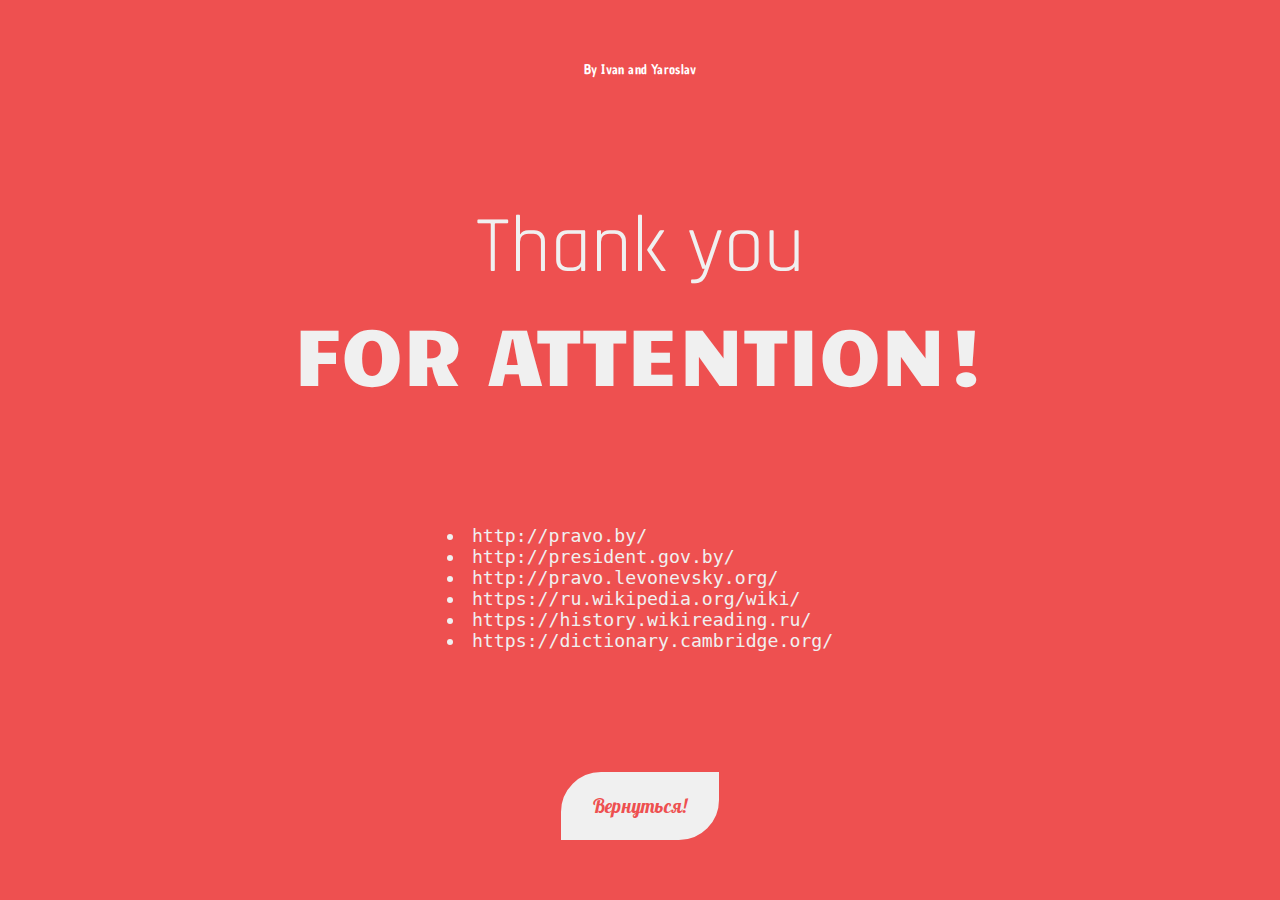
<file: mysite/end.html>
<!DOCTYPE html>
<html lang="en">
<head>
     <meta charset="UTF-8">
     <meta name="viewport" content="width=device-width, initial-scale=1.0">
     <meta http-equiv="X-UA-Compatible" content="ie=edge">
     <link rel="stylesheet" href="css/end.css">
     <link rel="shortcut icon" href="img/shreck.png" type="image/x-icon">

     <title>Thank you</title>
</head>
<body>
     <article class="main">
          <h5>By Ivan and Yaroslav</h5>
          <div class="thank">
               <p class="thank1">Thank you</p>
               <p class="thank2">for attention!</p>
          </div>
          <div class="links">
               <ul>
                    <li>http://pravo.by/</li>
                    <li>http://president.gov.by/</li>
                    <li>http://pravo.levonevsky.org/</li>
                    <li>https://ru.wikipedia.org/wiki/</li>
                    <li>https://history.wikireading.ru/</li>
                    <li>https://dictionary.cambridge.org/</li>
               </ul>
          </div>
          <a href="index.html" class="back">Вернуться!</a>
     </article>
     <script type="text/javascript">
          console.log(":D")
     </script>
</body>
</html>
</file>
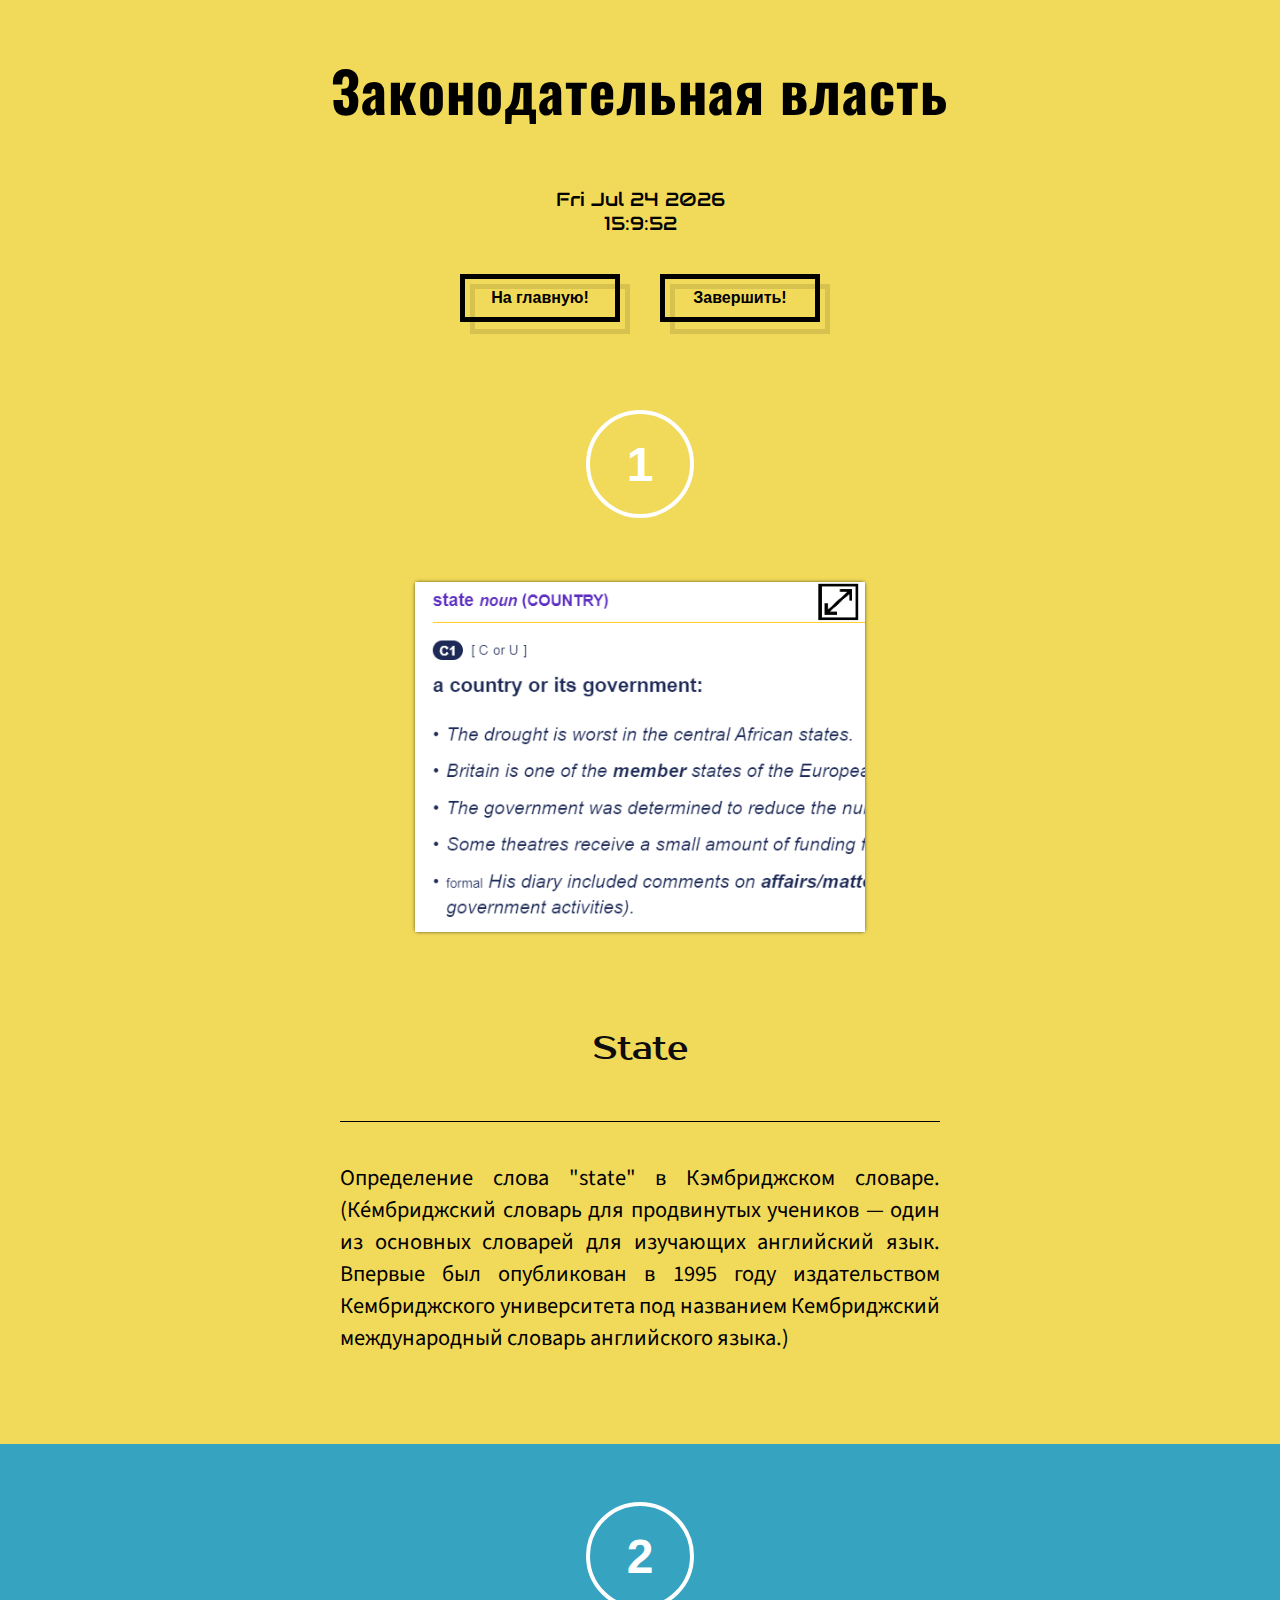
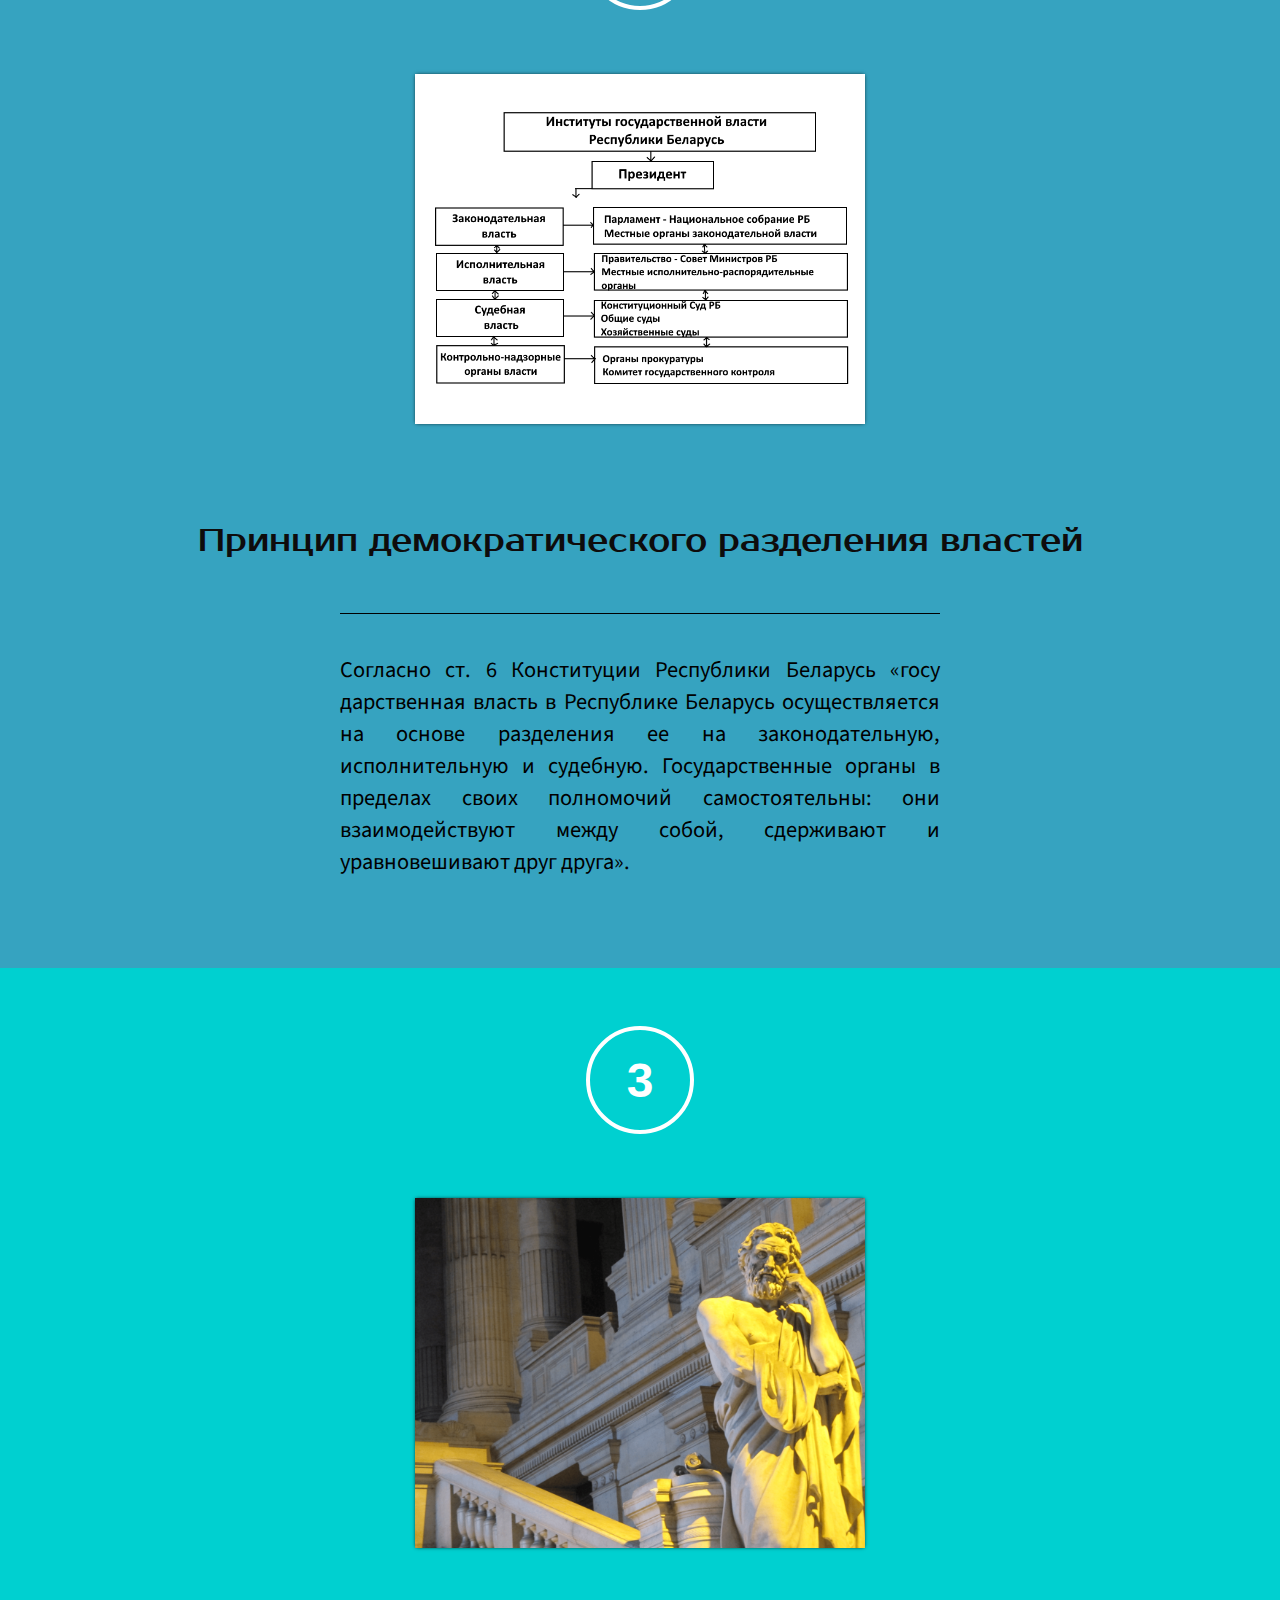
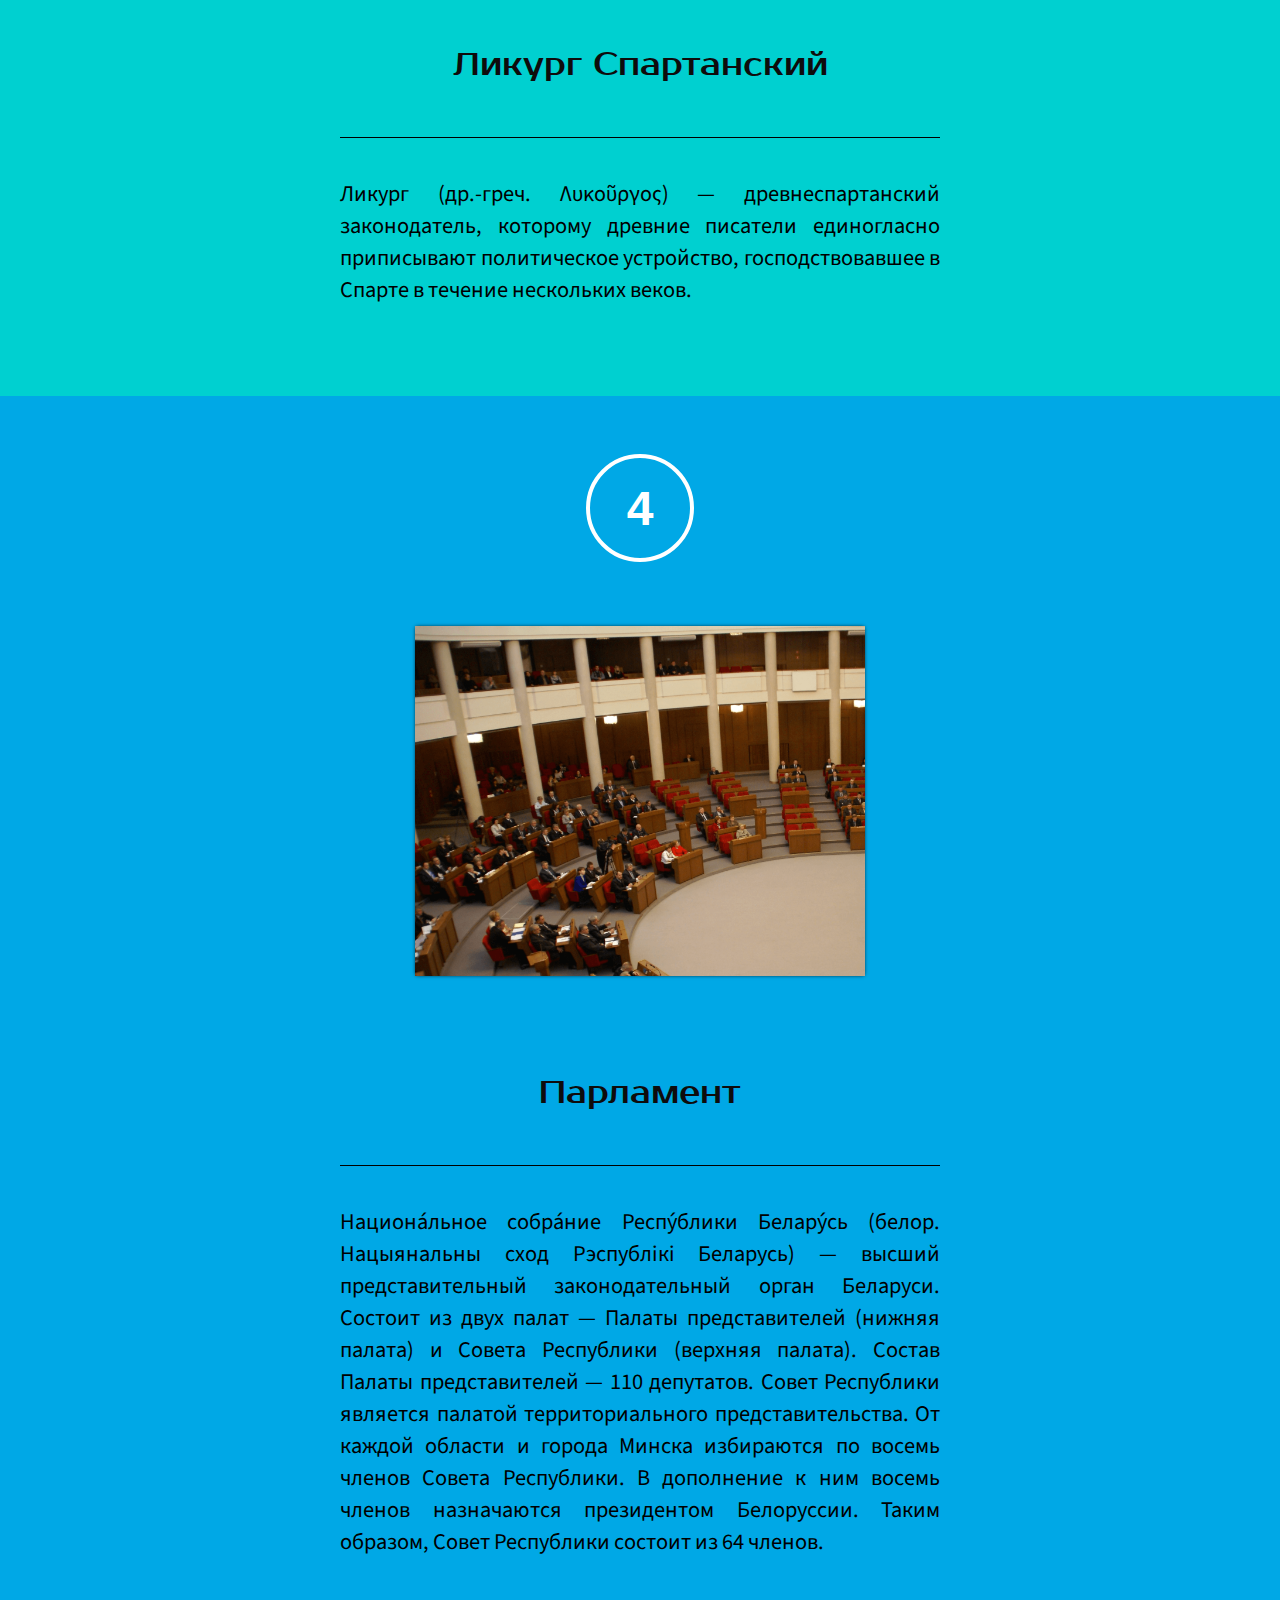
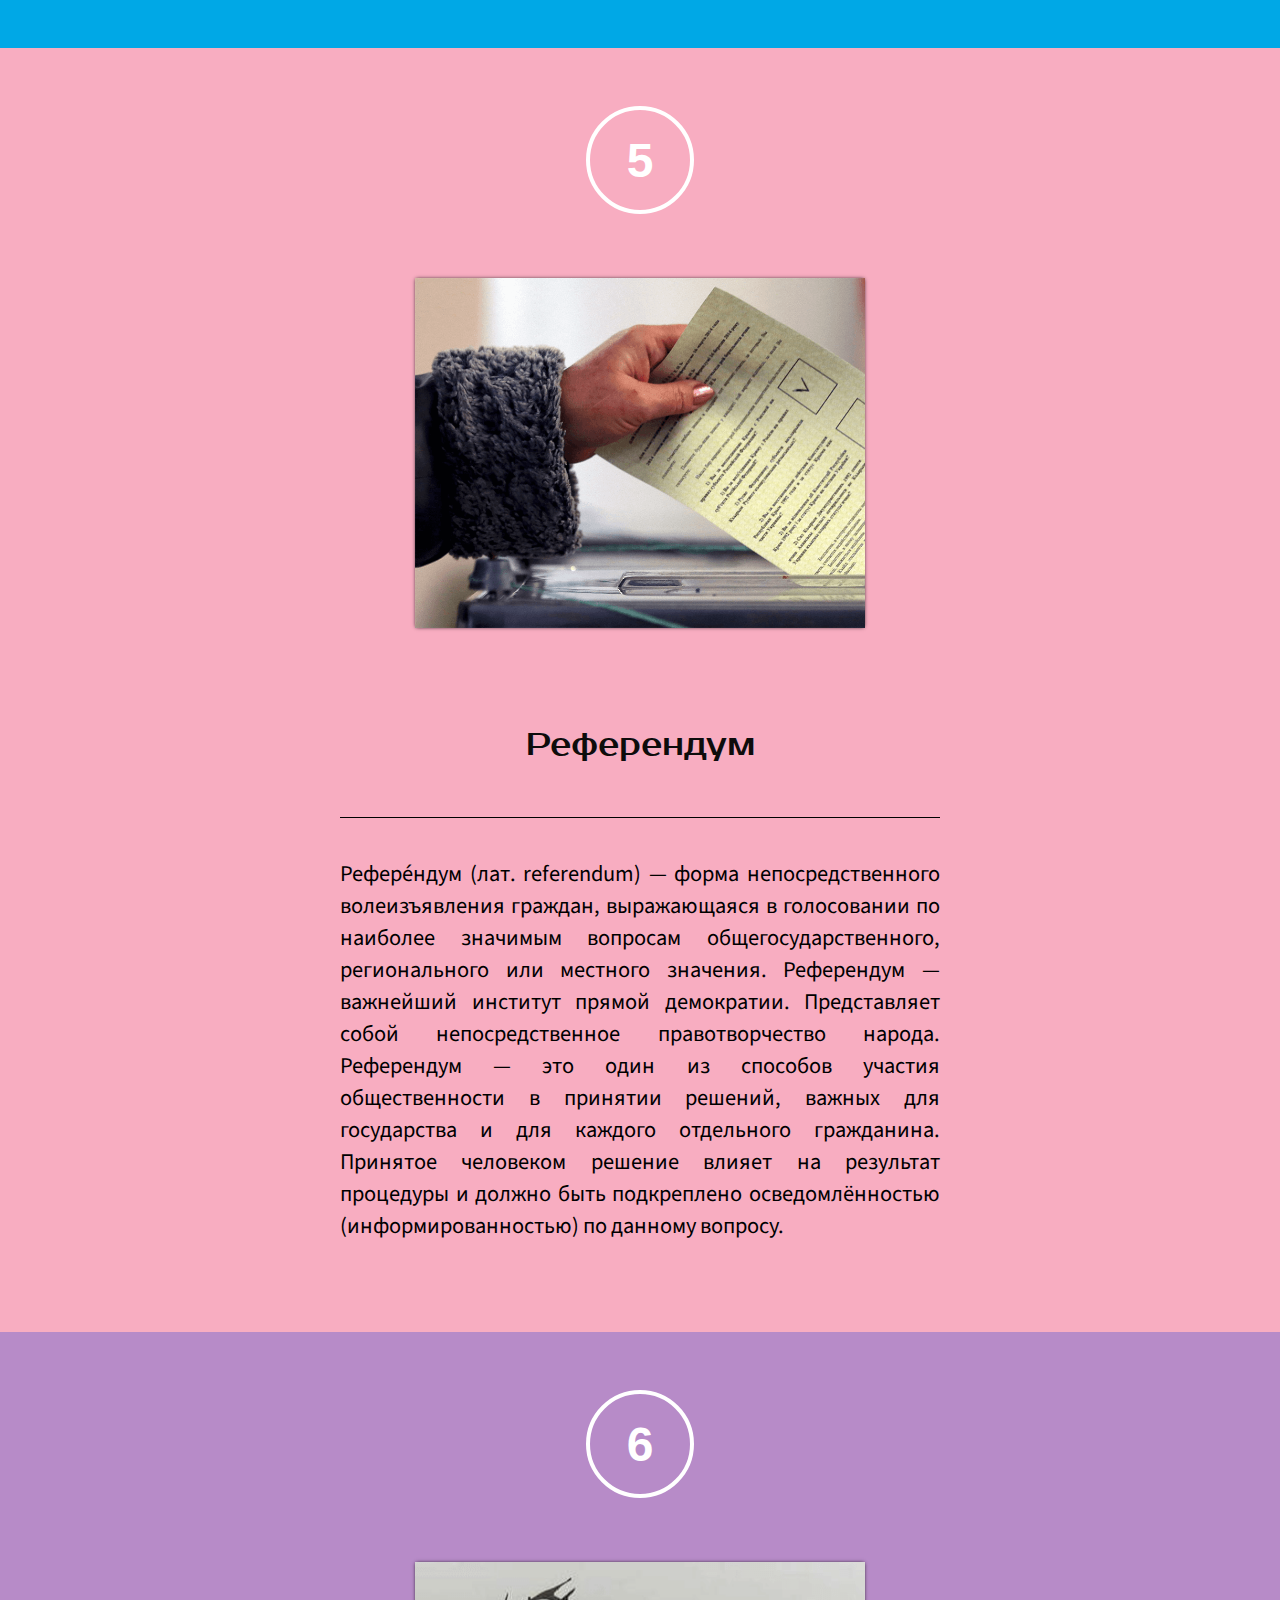
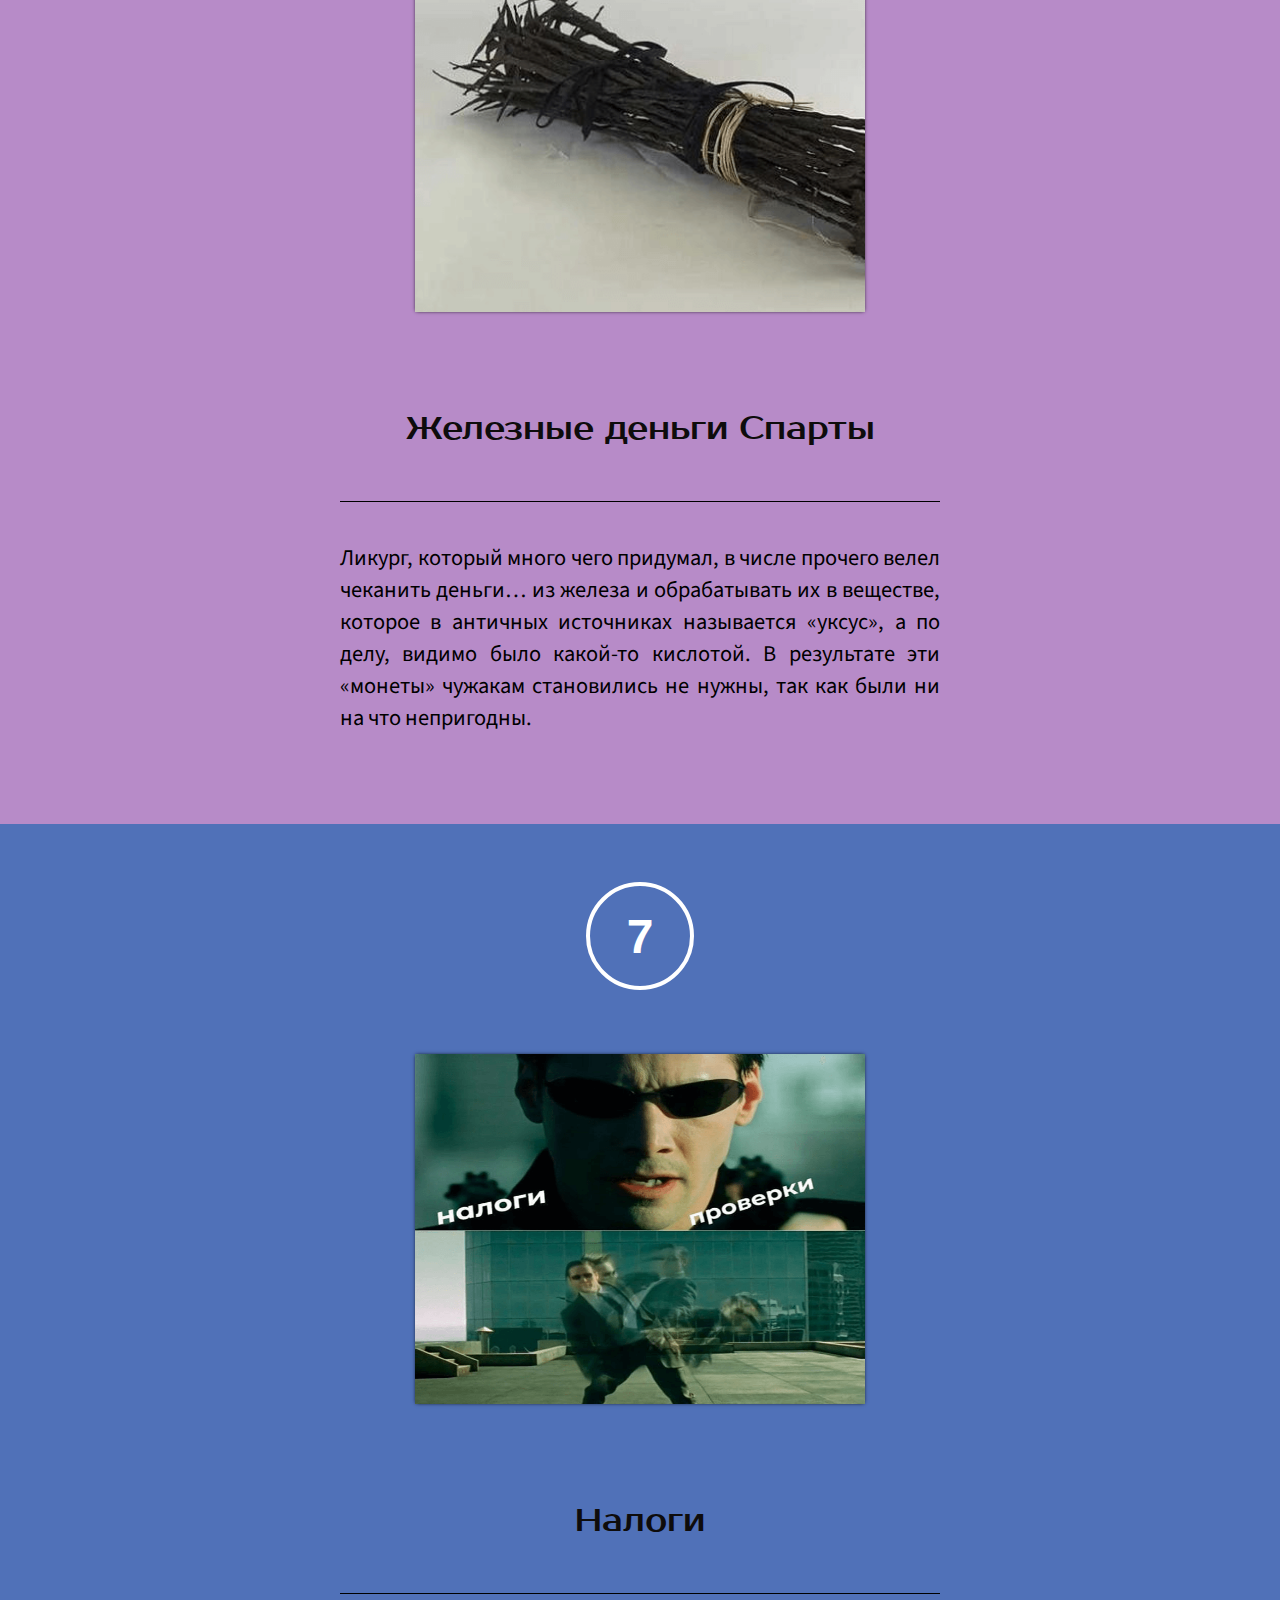
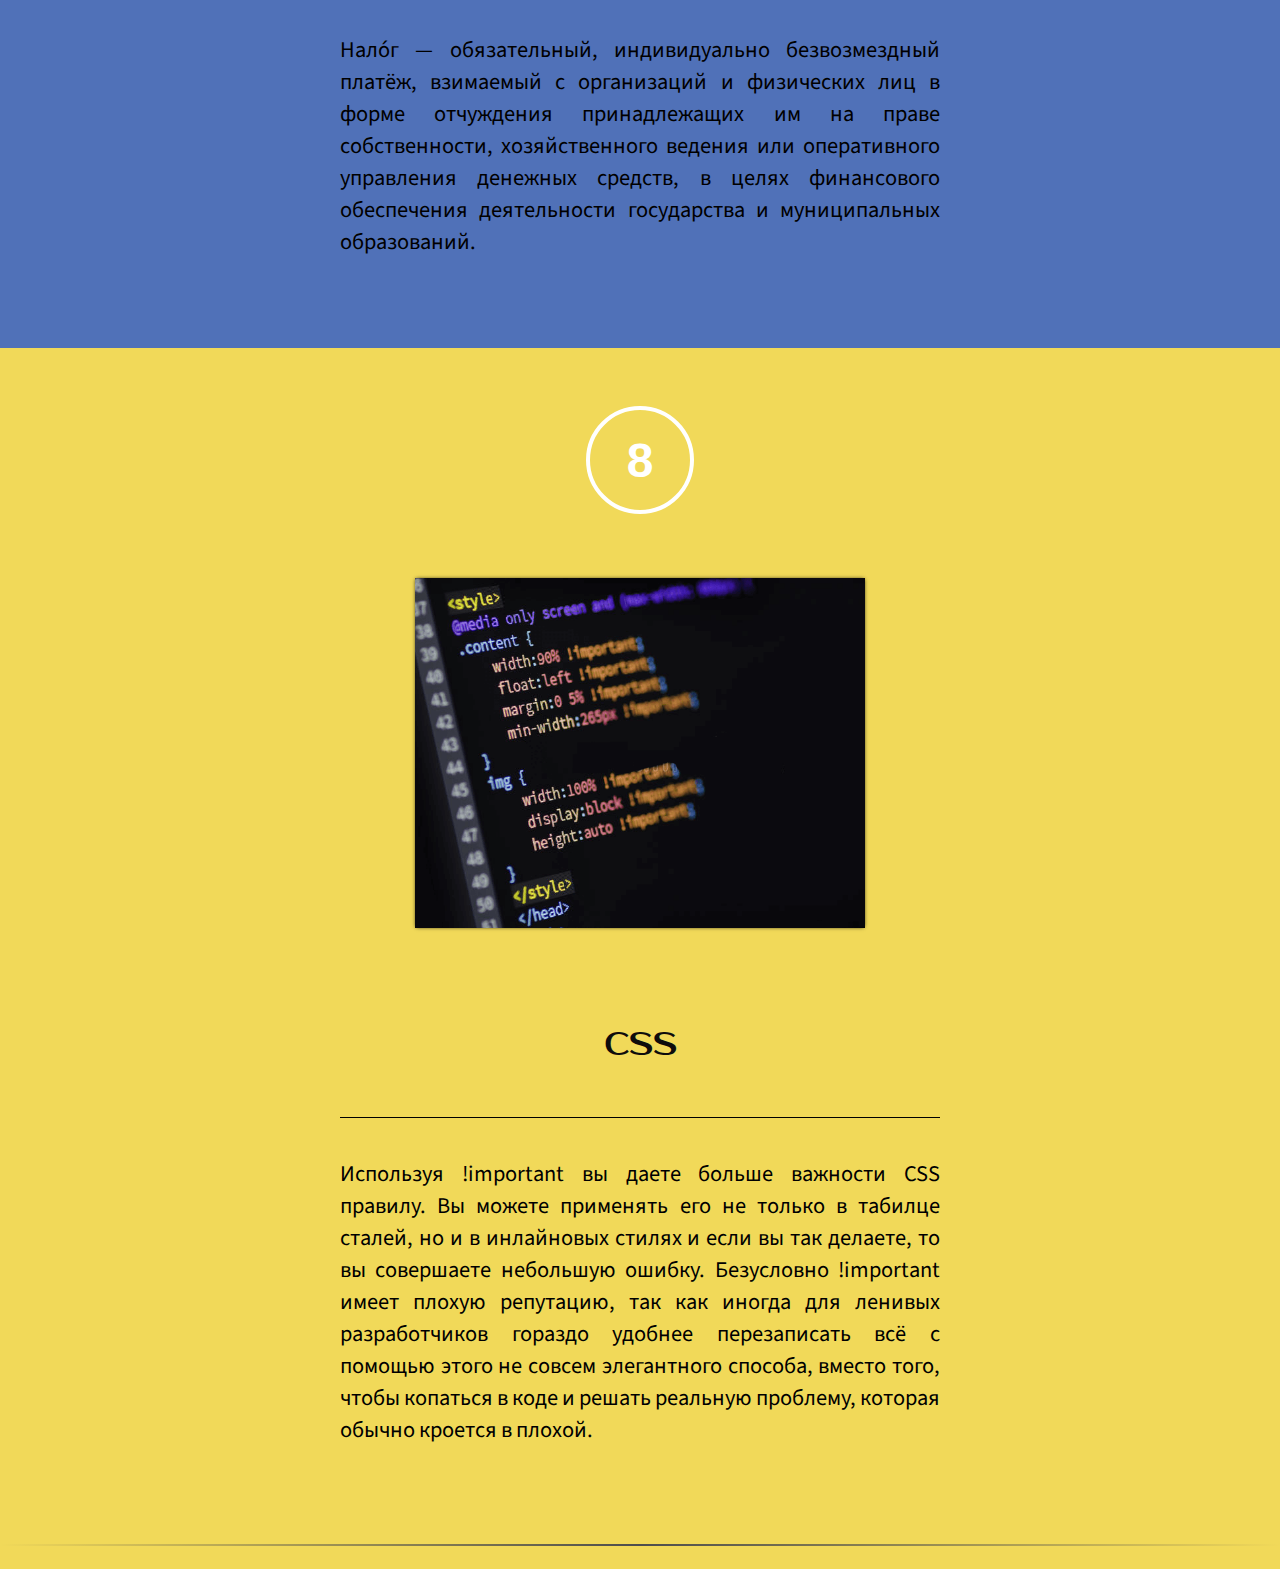
<file: mysite/info.html>
<!doctype html>
<html lang="en">
<head>
    <meta charset="utf-8">
    <meta name="viewport" content="width=device-width, initial-scale=1, maximum-scale=1, user-scalable=no">
    <meta http-equiv="X-UA-Compatible" content="IE=edge">
    <link rel="shortcut icon" href="img/shreck.png" type="image/x-icon">
    <title>Информация</title>
    <script src="https://ajax.googleapis.com/ajax/libs/jquery/3.1.1/jquery.min.js">
    </script>
    <link rel="stylesheet" href="css/baguetteBox.css">
    <link rel="stylesheet" href="css/add.css">
    <link rel="stylesheet" href="css/info.css">
</head>
<body>

<div class="content">
     <nav class="img-block">
          <h1>Законодательная власть</h1>
          <p id="clock"></p>
          <div class="navigation">
               <a href="index.html" class="back">На главную!</a>
               <a href="end.html" class="end">Завершить!</a>
          </div>
     </nav>
    <div class="baguetteBoxOne gallery">
        <div class="img-block" id="color1">
             <p class="number">1</p>
            <a href="img/1-1.png" title="State">
                <img src="img/1-1-1.png" alt="State">
            </a>
            <div class="text-info">
                      <p class="title">State</p>
                      <p class="description">Определение слова "state" в Кэмбриджском словаре.(Ке́мбриджский словарь для продвинутых учеников — один из основных словарей для изучающих английский язык. Впервые был опубликован в 1995 году издательством Кембриджского университета под названием Кембриджский международный словарь английского языка.)</p>
            </div>
        </div>


        <div class="img-block" id="color2">
            <p class="number">2</p>
            <a href="img/1-2.png" title="Принцип демократического разделения властей">
                <img src="img/1-2.png" alt="Принцип демократического разделения властей">
            </a>
            <div class="text-info">
                      <p class="title">Принцип демократического разделения властей</p>
                      <p class="description">Согласно ст. 6 Конституции Республики Беларусь «госу дарственная власть в Республике Беларусь осуществляется на основе разделения ее на законодательную, исполнительную и судебную. Государственные органы в пределах своих полномочий самостоятельны: они взаимодействуют между собой, сдерживают и уравновешивают друг друга».</p>
            </div>
        </div>

        <div class="img-block" id="color3">
            <p class="number">3</p>
            <a href="img/1-3.png" title="Ликург Спартанский">
                <img src="img/1-3.png" alt="Ликург Спартанский">
            </a>
            <div class="text-info">
                      <p class="title">Ликург Спартанский</p>
                      <p class="description">Ликург (др.-греч. Λυκοῦργος) — древнеспартанский законодатель, которому древние писатели единогласно приписывают политическое устройство, господствовавшее в Спарте в течение нескольких веков.</p>
            </div>
        </div>


        <div class="img-block" id="color4">
            <p class="number">4</p>
            <a href="img/1-4.png" title="Парламент">
               <img src="img/1-4.png" alt="Парламент">
            </a>
            <div class="text-info">
                      <p class="title">Парламент</p>
                      <p class="description">Национа́льное собра́ние Респу́блики Белару́сь (белор. Нацыянальны сход Рэспублікi Беларусь) — высший представительный законодательный орган Беларуси.

Состоит из двух палат — Палаты представителей (нижняя палата) и Совета Республики (верхняя палата).

Состав Палаты представителей — 110 депутатов.

Совет Республики является палатой территориального представительства. От каждой области и города Минска избираются по восемь членов Совета Республики. В дополнение к ним восемь членов назначаются президентом Белоруссии. Таким образом, Совет Республики состоит из 64 членов.</p>
            </div>
        </div>

        <div class="img-block" id="color5">
            <p class="number">5</p>
            <a href="img/1-5.png" title="Референдум">
              <img src="img/1-5.png" alt="Референдум">
            </a>
            <div class="text-info">
                      <p class="title">Референдум</p>
                      <p class="description">Рефере́ндум (лат. referendum) — форма непосредственного волеизъявления граждан, выражающаяся в голосовании по наиболее значимым вопросам общегосударственного, регионального или местного значения.

Референдум — важнейший институт прямой демократии. Представляет собой непосредственное правотворчество народа. Референдум — это один из способов участия общественности в принятии решений, важных для государства и для каждого отдельного гражданина. Принятое человеком решение влияет на результат процедуры и должно быть подкреплено осведомлённостью (информированностью) по данному вопросу.</p>
            </div>
        </div>

        <div class="img-block" id="color6">
            <p class="number">6</p>
            <a href="img/1-6.png" title="Железные деньги Спарты">
              <img src="img/1-6.png" alt="Железные деньги Спарты">
            </a>
            <div class="text-info">
                      <p class="title">Железные деньги Спарты</p>
                      <p class="description">Ликург, который много чего придумал, в числе прочего велел чеканить деньги… из железа и обрабатывать их в веществе, которое в античных источниках называется «уксус», а по делу, видимо было какой-то кислотой. В результате эти «монеты» чужакам становились не нужны, так как были ни на что непригодны.</p>
            </div>
        </div>

        <div class="img-block" id="color7">
            <p class="number">7</p>
            <a href="img/1-7.png" title="Налоги">
              <img src="img/1-7.png" alt="Налоги">
            </a>
            <div class="text-info">
                      <p class="title">Налоги</p>
                      <p class="description">Нало́г — обязательный, индивидуально безвозмездный платёж, взимаемый с организаций и физических лиц в форме отчуждения принадлежащих им на праве собственности, хозяйственного ведения или оперативного управления денежных средств, в целях финансового обеспечения деятельности государства и муниципальных образований.
</p>
            </div>
        </div>

        <div class="img-block" id="color10">
            <p class="number">8</p>
            <a href="img/1-8.png" title="Cascading Style Sheets">
              <img src="img/1-8.png" alt="Cascading Style Sheets">
            </a>
            <div class="text-info">
                      <p class="title">CSS</p>
                      <p class="description">Используя !important вы даете больше важности CSS правилу. Вы можете применять его не только в табилце сталей, но и в инлайновых стилях и если вы так делаете, то вы совершаете небольшую ошибку.

Безусловно !important имеет плохую репутацию, так как иногда для ленивых разработчиков гораздо удобнее перезаписать всё с помощью этого не совсем элегантного способа, вместо того, чтобы копаться в коде и решать реальную проблему, которая обычно кроется в плохой.</p>
            </div>
        </div>

    </div>
</div>



<script src="js/baguetteBox.js" async></script>
<script src="js/highlight.min.js" async></script>
<script>
window.onload = function() {
    baguetteBox.run('.baguetteBoxOne');
    baguetteBox.run('.baguetteBoxTwo');
    baguetteBox.run('.baguetteBoxThree', {
        animation: 'fadeIn',
        noScrollbars: true
    });
    baguetteBox.run('.baguetteBoxFour', {
        buttons: false
    });
    baguetteBox.run('.baguetteBoxFive', {
        captions: function(element) {
            return element.getElementsByTagName('img')[0].alt;
        }
    });

    if (typeof oldIE === 'undefined' && Object.keys) {
        hljs.initHighlighting();
    }

};
</script>

<script type="text/javascript">

     setInterval(time, 1000);
     function time()
     {
          var clock = document.getElementById("clock");
          var time = new Date();
          clock.innerHTML = (time.toDateString() + "<br>" + time.getHours() + ":" + time.getMinutes() + ":" + time.getSeconds());
     }
     time()
</script>

</body>
</html>
</file>
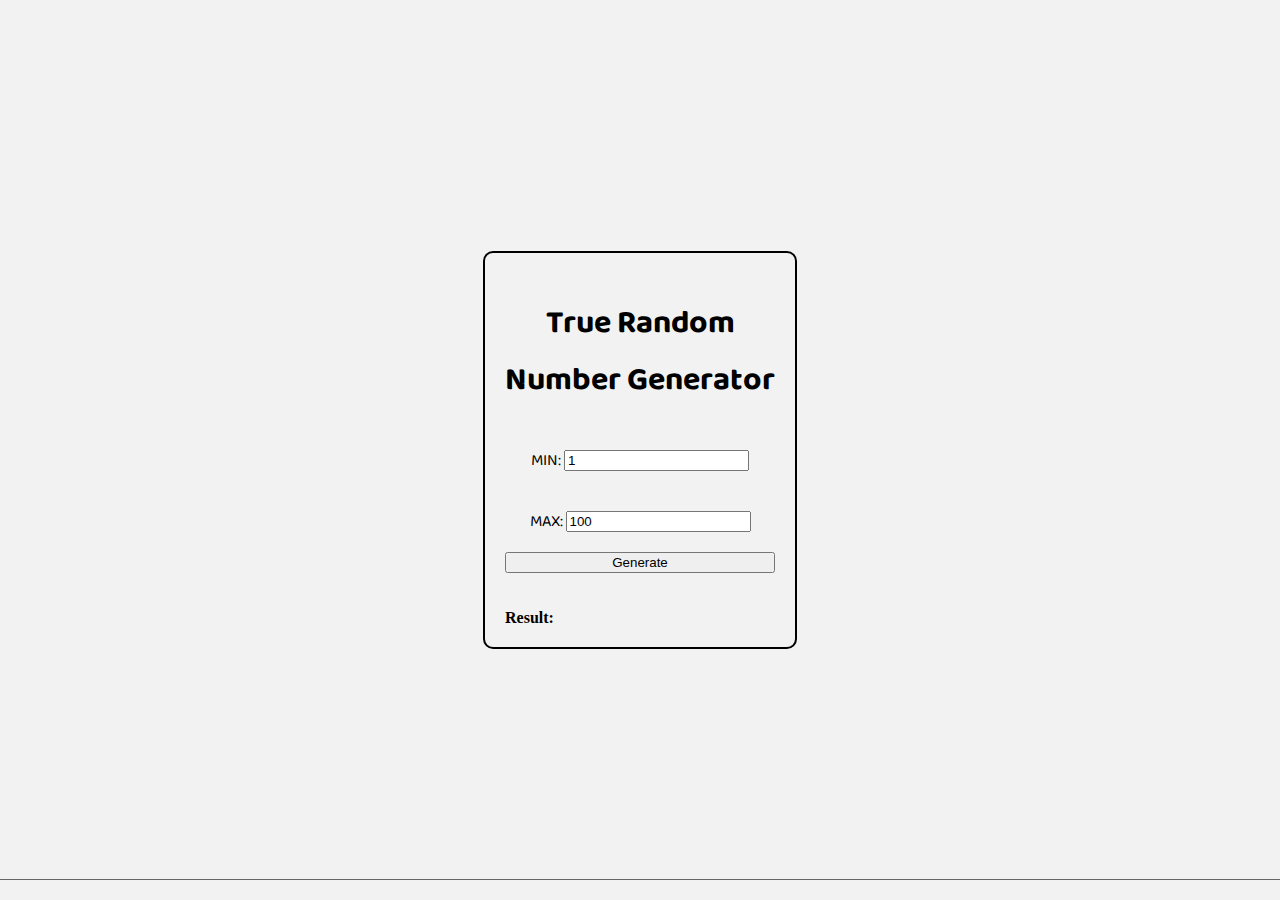
<file: mysite/random.html>
<!DOCTYPE html>
<html lang="en">
<head>
     <meta charset="UTF-8">
     <meta name="viewport" content="width=device-width, initial-scale=1.0">
     <meta http-equiv="X-UA-Compatible" content="ie=edge">
     <title>Random</title>
     <link rel="stylesheet" href="css/random.css">

     <script src="js/random.js" defer></script>
</head>
<body>

     <article class="main">
          <h1>True Random <br>Number Generator</h1>
          <p>MIN: <input type="number" name="min" id="min" value="1"></p>
          <p>MAX: <input type="number" name="max" id="max" value="100"></p>
          <button type="button" name="button" onclick="press()" id="btn">Generate</button>
          <br>
          <br>
          <b>Result: <span id="result"></span></b>
     </article>

     <nav id="change" onclick="changeFunc()"></nav>

</body>
</html>
</file>
<file: mysite/css/end.css>
@import url('https://fonts.googleapis.com/css?family=Candal|Rajdhani&display=swap');
@import url('https://fonts.googleapis.com/css?family=Chau+Philomene+One&display=swap');
@import url('https://fonts.googleapis.com/css?family=Lobster&display=swap');
*{
     margin: 0;
     padding: 0;
     font-family: "Arial";
     background-color: #EE5050;
}

h5{
     font-weight: normal;
     text-align: center;
     color: #fff;
     letter-spacing: 0.4px;
     font-family: 'Chau Philomene One';
}

article.main{
     height: 100vh;
     width: 100%;
     /* border: 1px solid red; */
     display: flex;
     flex-direction: column;
     justify-content: space-around;
}

.thank{
     display: flex;
     flex-direction: column;
     align-items: center;
}
.thank1{
     font-size: 5em;
     color: #f0f0f0;
     font-family: 'Rajdhani';
}

.thank2{
     font-size: 5em;
     color: #f0f0f0;
     text-transform: uppercase;
     font-family: 'Candal';
}
.links{
     border: 2px solid #EE5050;
     color:#f0f0f0;
     align-self: center;
}

.links>ul>li{
     font-size: 1.4em;
     font-family: monospace;
}
.links>ul{
     list-style-position: inside;
}

.back{
     text-decoration: none;
     color: #f0f0f0;
     align-self: center;
     font-size: 1.2em;
     border: 2px solid #f0f0f0;
     padding: 20px 30px;
     border-radius: 40px 0 40px 0;
     font-family: 'Lobster';
     letter-spacing: 0.2px;
     transition: 0.3s;
     background-color: #f0f0f0;
     color: #EE5050;
}


.back:hover{
     font-size: 1.2em;
     text-decoration: none;
     background-color: #EE5050;
     align-self: center;
     color:#f0f0f0;
     border: 2px solid #f0f0f0;
     padding: 20px 30px;
     border-radius: 40px 0 40px 0;
     font-family: 'Lobster';
     letter-spacing: 0.2px;
}

@media (max-width:650px) {
     .thank1{
          font-size: 4em;
     }

     .thank2{
          font-size: 4em;
     }
     .links>ul>li{
          font-size: 1.4em;
     }
     .back{
          font-size: 1.2em;
          border: 2px solid #f0f0f0;
          padding: 20px 30px;
          border-radius: 40px 0 40px 0;
          letter-spacing: 0.2px;
     }
     .back:hover{
          font-size: 1.2em;
          border: 2px solid #f0f0f0;
          padding: 20px 30px;
          border-radius: 40px 0 40px 0;
          letter-spacing: 0.2px;
     }
}


@media (max-width:550px) {
     .thank1{
          font-size: 3.5em;
     }

     .thank2{
          font-size: 3em;
     }
     .links>ul>li{
          font-size: 1.4em;
     }
     .back{
          font-size: 1.2em;
          border: 2px solid #f0f0f0;
          padding: 20px 30px;
          border-radius: 40px 0 40px 0;
          letter-spacing: 0.2px;
     }
     .back:hover{
          font-size: 1.2em;
          border: 2px solid #f0f0f0;
          padding: 20px 30px;
          border-radius: 40px 0 40px 0;
          letter-spacing: 0.2px;
     }
}

@media (max-width:420px) {
     .thank1{
          font-size: 3em;
     }

     .thank2{
          font-size: 2.5em;
     }
     .links>ul>li{
          font-size: 1.2em;
     }
     .back{
          font-size: 1.2em;
          border: 2px solid #f0f0f0;
          padding: 20px 30px;
          border-radius: 40px 0 40px 0;
          letter-spacing: 0.2px;
     }
     .back:hover{
          font-size: 1.2em;
          border: 2px solid #f0f0f0;
          padding: 20px 30px;
          border-radius: 40px 0 40px 0;
          letter-spacing: 0.2px;
     }
}
@media (max-width:350px) {
     .thank1{
          font-size: 2.5em;
     }

     .thank2{
          font-size: 2em;
     }
     .links>ul>li{
          font-size: 1.1em;
     }
     .back{
          font-size: 1em;
          border: 2px solid #f0f0f0;
          padding: 15px 25px;
          border-radius: 40px 0 40px 0;
          letter-spacing: 0.2px;
     }
     .back:hover{
          font-size: 1em;
          border: 2px solid #f0f0f0;
          padding: 15px 25px;
          border-radius: 40px 0 40px 0;
          letter-spacing: 0.2px;
     }
}

@media (max-width:280px) {
     .thank1{
          font-size: 2.5em;
     }

     .thank2{
          font-size: 1.5em;
     }
     .links>ul>li{
          font-size: 1.1em;
     }
     .back{
          font-size: 1em;
          border: 2px solid #f0f0f0;
          padding: 15px 25px;
          border-radius: 40px 0 40px 0;
          letter-spacing: 0.2px;
     }
     .back:hover{
          font-size: 1em;
          border: 2px solid #f0f0f0;
          padding: 15px 25px;
          border-radius: 40px 0 40px 0;
          letter-spacing: 0.2px;
     }
}
</file>
<file: mysite/css/baguetteBox.css>
/*!
 * baguetteBox.js
 * @author  feimosi
 * @version 1.11.0
 * @url https://github.com/feimosi/baguetteBox.js
 */
#baguetteBox-overlay {
  display: none;
  opacity: 0;
  position: fixed;
  overflow: hidden;
  top: 0;
  left: 0;
  width: 100%;
  height: 100%;
  z-index: 1000000;
  background-color: #222;
  background-color: rgba(0, 0, 0, 0.8);
  -webkit-transition: opacity .5s ease;
  transition: opacity .5s ease; }
  #baguetteBox-overlay.visible {
    opacity: 1; }
  #baguetteBox-overlay .full-image {
    display: inline-block;
    position: relative;
    width: 100%;
    height: 100%;
    text-align: center; }
    #baguetteBox-overlay .full-image figure {
      display: inline;
      margin: 0;
      height: 100%; }
    #baguetteBox-overlay .full-image img {
      display: inline-block;
      width: auto;
      height: auto;
      max-height: 100%;
      max-width: 100%;
      vertical-align: middle;
      -webkit-box-shadow: 0 0 8px rgba(0, 0, 0, 0.6);
         -moz-box-shadow: 0 0 8px rgba(0, 0, 0, 0.6);
              box-shadow: 0 0 8px rgba(0, 0, 0, 0.6); }
    #baguetteBox-overlay .full-image figcaption {
      display: block;
      position: absolute;
      bottom: 0;
      width: 100%;
      text-align: center;
      line-height: 1.8;
      white-space: normal;
      color: #ccc;
      background-color: #000;
      background-color: rgba(0, 0, 0, 0.6);
      font-family: sans-serif; }
    #baguetteBox-overlay .full-image:before {
      content: "";
      display: inline-block;
      height: 50%;
      width: 1px;
      margin-right: -1px; }

#baguetteBox-slider {
  position: absolute;
  left: 0;
  top: 0;
  height: 100%;
  width: 100%;
  white-space: nowrap;
  -webkit-transition: left .4s ease, -webkit-transform .4s ease;
  transition: left .4s ease, -webkit-transform .4s ease;
  transition: left .4s ease, transform .4s ease;
  transition: left .4s ease, transform .4s ease, -webkit-transform .4s ease, -moz-transform .4s ease; }
  #baguetteBox-slider.bounce-from-right {
    -webkit-animation: bounceFromRight .4s ease-out;
            animation: bounceFromRight .4s ease-out; }
  #baguetteBox-slider.bounce-from-left {
    -webkit-animation: bounceFromLeft .4s ease-out;
            animation: bounceFromLeft .4s ease-out; }

@-webkit-keyframes bounceFromRight {
  0% {
    margin-left: 0; }
  50% {
    margin-left: -30px; }
  100% {
    margin-left: 0; } }

@keyframes bounceFromRight {
  0% {
    margin-left: 0; }
  50% {
    margin-left: -30px; }
  100% {
    margin-left: 0; } }

@-webkit-keyframes bounceFromLeft {
  0% {
    margin-left: 0; }
  50% {
    margin-left: 30px; }
  100% {
    margin-left: 0; } }

@keyframes bounceFromLeft {
  0% {
    margin-left: 0; }
  50% {
    margin-left: 30px; }
  100% {
    margin-left: 0; } }

.baguetteBox-button#next-button, .baguetteBox-button#previous-button {
  top: 50%;
  top: calc(50% - 30px);
  width: 44px;
  height: 60px; }

.baguetteBox-button {
  position: absolute;
  cursor: pointer;
  outline: none;
  padding: 0;
  margin: 0;
  border: 0;
  -moz-border-radius: 15%;
       border-radius: 15%;
  background-color: #323232;
  background-color: rgba(50, 50, 50, 0.5);
  color: #ddd;
  font: 1.6em sans-serif;
  -webkit-transition: background-color .4s ease;
  transition: background-color .4s ease; }
  .baguetteBox-button:focus, .baguetteBox-button:hover {
    background-color: rgba(50, 50, 50, 0.9); }
  .baguetteBox-button#next-button {
    right: 2%; }
  .baguetteBox-button#previous-button {
    left: 2%; }
  .baguetteBox-button#close-button {
    top: 20px;
    right: 2%;
    right: calc(2% + 6px);
    width: 30px;
    height: 30px; }
  .baguetteBox-button svg {
    position: absolute;
    left: 0;
    top: 0; }

/*
    Preloader
    Borrowed from http://tobiasahlin.com/spinkit/
*/
.baguetteBox-spinner {
  width: 40px;
  height: 40px;
  display: inline-block;
  position: absolute;
  top: 50%;
  left: 50%;
  margin-top: -20px;
  margin-left: -20px; }

.baguetteBox-double-bounce1,
.baguetteBox-double-bounce2 {
  width: 100%;
  height: 100%;
  -moz-border-radius: 50%;
       border-radius: 50%;
  background-color: #fff;
  opacity: .6;
  position: absolute;
  top: 0;
  left: 0;
  -webkit-animation: bounce 2s infinite ease-in-out;
          animation: bounce 2s infinite ease-in-out; }

.baguetteBox-double-bounce2 {
  -webkit-animation-delay: -1s;
          animation-delay: -1s; }

@-webkit-keyframes bounce {
  0%, 100% {
    -webkit-transform: scale(0);
            transform: scale(0); }
  50% {
    -webkit-transform: scale(1);
            transform: scale(1); } }

@keyframes bounce {
  0%, 100% {
    -webkit-transform: scale(0);
       -moz-transform: scale(0);
            transform: scale(0); }
  50% {
    -webkit-transform: scale(1);
       -moz-transform: scale(1);
            transform: scale(1); } }
</file>
<file: mysite/css/add.css>
body {
    background-color: #F1D959;
    color: #000;
    font-family: Helvetica, Arial, sans-serif;
    margin: 0;
}



a, a:visited {
    color: #9EB4CA;
    text-decoration: none;
}

h1, h2, h3, footer, .gallery {
    text-align: center;
}


pre {
    width: 340px;
    margin: 0 auto;
    border: dashed 1px #aaa;
    margin-bottom: 10px;
}

@media (max-width: 480px) {
    pre {
        max-width: 98%;
    }
}

header, footer {
    display: block;
    padding: .2em 0;
    background-color: #555;
    box-shadow: 0 0 8px #222;
}

footer {
    margin-top: 1.5em;
}

div.content {
    /* max-width: 800px; */
    width: 100%;
    /* border: 1px solid red; */
}

.gallery:after {
    content: '';
    display: block;
    height: 2px;
    margin: .5em 0 1.4em;
    background-image: -webkit-linear-gradient(left, rgba(0, 0, 0, 0) 0%, rgba(77,77,77,1) 50%, rgba(0, 0, 0, 0) 100%);
    background-image: linear-gradient(to right, rgba(0, 0, 0, 0) 0%, rgba(77,77,77,1) 50%, rgba(0, 0, 0, 0) 100%);
}

.gallery img {
    height: 100%;
}

.gallery a {
    width: 450px;
    height: 350px;
    display: inline-block;
    overflow: hidden;
    margin: 4px 6px;
    box-shadow: 0 0 4px -1px #000;
}

.ribbon > img {
    position: absolute;
    top: 0;
    right: 0;
    border: 0;
}

@media (max-width: 768px) {
    .sm-hidden {
        display: none;
    }
}

/* Highlight.js Tomorrow Night style */
.hljs-comment,.hljs-quote{color:#969896}.hljs-deletion,.hljs-name,.hljs-regexp,.hljs-selector-class,.hljs-selector-id,.hljs-tag,.hljs-template-variable,.hljs-variable{color:#c66}.hljs-tag {color: #f8f8f2}.hljs-built_in,.hljs-builtin-name,.hljs-link,.hljs-literal,.hljs-meta,.hljs-number,.hljs-params,.hljs-type{color:#de935f}.hljs-attr{color:#f0c674}.hljs-addition,.hljs-bullet,.hljs-string,.hljs-symbol{color:#b5bd68}.hljs-section,.hljs-title{color:#81a2be}.hljs-keyword,.hljs-selector-tag{color:#b294bb}.hljs{display:block;overflow-x:auto;background:#1d1f21;color:#c5c8c6;padding:.8em}.hljs-emphasis{font-style:italic}.hljs-strong{font-weight:700}



.img-block:hover{
     transition: 0.3s;
     /* border: 3px dashed #E7DB74; */
}

@media (max-width: 450px) {
     .gallery a {
         width: 300px;
         height: 200px;
         margin: 4px 6px;
         box-shadow: 0 0 4px -1px #000;
     }
}
</file>
<file: mysite/css/info.css>
@import url('https://fonts.googleapis.com/css?family=Audiowide&display=swap');
@import url('https://fonts.googleapis.com/css?family=Rubik+Mono+One&display=swap');
@import url('https://fonts.googleapis.com/css?family=Nosifer&display=swap');
@import url('https://fonts.googleapis.com/css?family=Alegreya+SC&display=swap');
@import url('https://fonts.googleapis.com/css?family=Prosto+One&display=swap');
@import url('https://fonts.googleapis.com/css?family=Seymour+One&display=swap');
@import url('https://fonts.googleapis.com/css?family=Source+Sans+Pro&display=swap');
@import url('https://fonts.googleapis.com/css?family=Oswald&display=swap');

.img-block{
    padding-top: 10px;
    display: flex;
    flex-direction: column;
    align-items: center;
    justify-content: space-around;
    flex-wrap: wrap;
    transition: 0.3s;
    width: 100%;
}


#color1{
     background-color: #F1D959;
}

#color2{
     background-color: #36A3C0;
}

#color3{
     background-color: #00D0D0;
}

#color4{
     background-color: #00A8E6;
}

#color5{
     background-color: #F8ADC1;
}

#color6{
     background-color: #B78BC8;
}

#color7{
     background-color: #5071B8;
}
#color8{
     background-color: #F55D5C;
}
#color9{
     background-color: #02A7A1;
}

.text-info{
     /* background-color: #fff; */
     display: flex;
     flex-direction: column;
     align-items: center;
     margin-top: 60px;
     margin-bottom: 70px;
     /* border: 1px solid red; */
}
.text-info>p.title{
     display: flex;
     font-family: 'Prosto One';
     font-weight: normal;
     font-size: 2em;
     /* font-weight: bold; */
     color:#0e0c0c;
}

.text-info>p.description{
     border-top: 1.5px solid #000;
     display: flex;
     font-size: 1.4em;
     text-align: justify;
     font-family: 'Source Sans Pro', sans-serif;
     padding-top: 40px;
     /* padding-right: 10px; */
     max-width: 600px;
     margin: 20px;
     /* border: 1px solid red; */
}


nav.img-block{
     box-shadow: none;
     border: none;
     color: #000;
     display: flex;
     flex-direction: column;
     /* border: 1px solid red; */
     margin-bottom: 30px;
}
nav.img-block>h1{
     font-size: 3.5em;
     font-family: 'Oswald', sans-serif;
     /* font-weight: bold; */
     letter-spacing: 1px;
     /* margin: 20px; */
}

.navigation{
     margin-top: 20px;
     display: flex;
}
.back{
     margin-right: 40px;
}

.navigation>a{
     display: block;
     padding: 10px 0;
     width: 150px;
     border: 5px solid #000;
     text-align: center;
     color: #000;
     font-weight: bold;
     position: relative;

}

.navigation>a::after{
     content: '';
     height: 20px;
     top: 5px;
     left: 5px;
     opacity: 0.1;
     display: block;
     padding: 10px 0;
     width: 150px;
     border: 5px solid #000;
     text-align: center;
     color: #000;
     position:absolute;
     transition: 0.4s;
}
.navigation>a:hover::after{
     transition: 0.4s;
     top: 0;
     left: 0;
     /* background-color: #000; */
}


#clock{
     font-family: 'Audiowide', italic;
     font-size: 1.2em;
     text-align: center;
}

.number{
     display: block;
     width: 100px;
     border-radius: 50%;
     border: 4px solid #fff;
     color: #fff;
     display: flex;
     justify-content: center;
     align-items: center;
     height: 100px;
     font-weight: bold;
     font-size:3em;
     margin-bottom: 60px;
}












/* MEDIA */


@media (max-width: 820px) {
     div.content {
         margin: 0 auto;
     }
}

@media (max-width: 600px) {
     div.content {
         margin: 0 auto;
     }
}


@media (max-width: 500px) {
     .gallery a {
          margin-top: 10px;
    }
     .text-info>p.description{
         padding-right: 10px;
     }
     div.content {
         margin: 0 auto;
     }
     nav.img-block>h1{
          font-size: 3em;
          letter-spacing: 1px;
     }
     .back{
          margin-right: 40px;
     }
     .navigation>a{
          padding: 10px 0;
          width: 120px;
          border: 5px solid #000;

     }

     .navigation>a::after{
          padding: 10px 0;
          width: 120px;
          border: 5px solid #000;
     }

     .navigation{
          margin-top: 20px;
          display: flex;
          /* border: 1px solid red; */
          width: 100%;
     }
}

@media (max-width: 450px) {
     .gallery a {
         margin-top: 10px;
         width: 350px;
         height: 250px;
    }
     div.content {
         margin: 0 auto;
     }
     #clock{
          font-family: 'Audiowide', italic;
          font-size: 1em;
     }
     nav.img-block>h1{
          font-size: 2.5em;
          letter-spacing: 1px;
     }
     .back{
          margin-right: 40px;
     }
     .navigation>a{
          padding: 10px 0;
          width: 120px;
          border: 4px solid #000;

     }

     .navigation>a::after{
          padding: 10px 0;
          width: 120px;
          border: 4px solid #000;
     }

     .navigation{
          margin-top: 20px;
          display: flex;
          /* border: 1px solid red; */
          width: 100%;
          justify-content: center;
     }
}
@media (max-width: 400px) {
     div.content {
         margin: 0 auto;
     }
     #clock{
          font-family: 'Audiowide', italic;
          font-size: 1em;
     }
     nav.img-block>h1{
          font-size: 2.5em;
          letter-spacing: 1px;
     }
     .back{
          margin-right: 40px;
     }
     .navigation>a{
          padding: 10px 0;
          width: 120px;
          border: 4px solid #000;

     }

     .navigation>a::after{
          padding: 10px 0;
          width: 120px;
          border: 4px solid #000;
     }

     .navigation{
          margin-top: 20px;
          display: flex;
          /* border: 1px solid red; */
          width: 100%;
          justify-content: center;
     }
     .text-info>p.description{
         font-size: 1em;
         padding-right: 10px;
         padding-top: 10px;
     }
     .text-info>p.title{
         font-size: 1.5em;
     }
     .gallery a {
         margin-top: 10px;
         width: 330px;
         height: 250px;
    }
}


@media (max-width: 350px) {
     div.content {
         margin: 0 auto;
     }
     #clock{
          font-family: 'Audiowide', italic;
          font-size: 1em;
     }
     nav.img-block>h1{
          font-size: 2.1em;
          letter-spacing: 1px;
     }
     .back{
          margin-right: 20px;
     }
     .navigation>a{
          padding: 10px 0;
          width: 100px;
          border: 3px solid #000;

     }

     .navigation>a::after{
          padding: 10px 0;
          width: 100px;
          border: 3px solid #000;
     }

     .navigation{
          margin-top: 20px;
          display: flex;
          /* border: 1px solid red; */
          width: 100%;
          justify-content: center;
     }
     .gallery a {
          margin-top: 10px;
         width: 250px;
         height: 200px;
    }
    .text-info>p.description{
         font-size: 1.0em;
         padding-right: 10px;
         padding-top: 10px;
    }
    .text-info>p.title{
         font-size: 1.3em;
    }
}
</file>
<file: mysite/css/random.css>
@import url('https://fonts.googleapis.com/css?family=Baloo+Paaji+2&display=swap');

body{
     background-color: #f2f2f2;
     margin: 0;
     padding: 0;
     display: flex;
     flex-direction: row;
     align-items: center;
     justify-content: center;
     flex-direction: column;
     /* border: 1px solid red; */
     height: 100vh;
     position: relative;
}

article{
     border: 1px solid #000;
     padding: 20px;
     border-radius: 10px;
     border-width: 2px;
     display: flex;
     flex-direction: column;
}
p,h1{
     font-family: 'Baloo Paaji 2', cursive;
     text-align: center;
}
p{
     display: inline-block;
     vertical-align: center;
}


#change{
     position: absolute;
     bottom: 0;
     border-top: 1px solid;
     border-color: #666;
     height: 20px;
     width: 100%;
}
</file>
